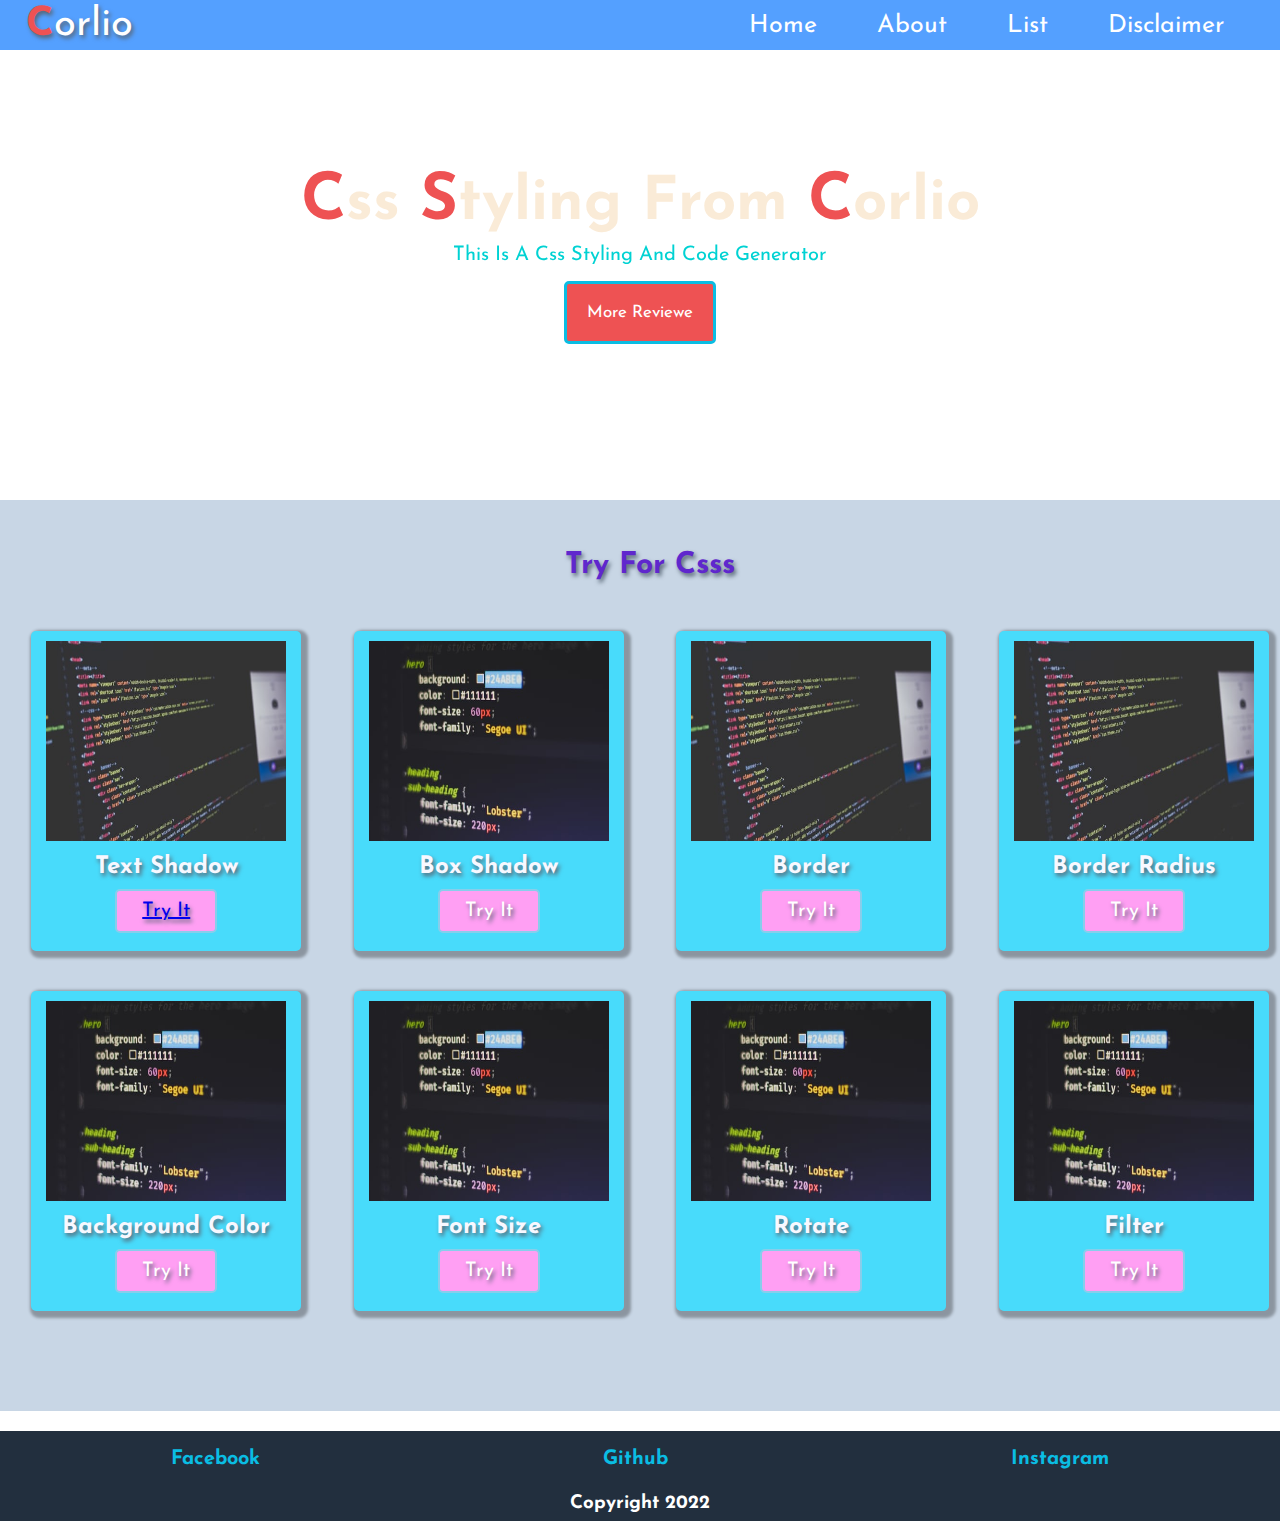
<file: index.html>
<!DOCTYPE html>
<html>
<head>
	<meta charset="utf-8">
	<meta name="viewport" content="width=device-width, initial-scale=1">
	<title id="title">style</title>
	<link rel="stylesheet" href="style.css">
</head>
<body>
<nav class="nav">
	<div class="container">
		<a href="" class="navbar"><b>C</b>orlio</a>
		<ul class="unoreder-list">
			<li class="link"><a href="">Home</a></li>
			<li class="link"><a href="">About</a></li>
			<li class="link"><a href="">List</a></li>
			<li class="link"><a href="">Disclaimer</a></li>
		</ul>
	</div>
</nav>
<!-- home -->
<div class="container-home">
	<div class="container-inner">
		<h2 class="header"> <b>C</b>ss <b>s</b>tyling From <b>C</b>orlio</h2>
		<p class="p">this is a css styling and code generator</p>
		<br>
		<button class="btn-home">More Reviewe</button>
	</div>
</div>
<!-- ckeck -->

<div class="container-out">
	<h1 class="header">Try For  Csss</h1>
	<div class="container-outer">
		
	<div class="container-inner">
		<div class="container-card">
			<img src="./img/img2.png" alt="">
			<h2>Text shadow</h2>
			<button><a href="./text-shadow.html">try it</a></button>
		</div>
	</div>

	<div class="container-inner">
		<div class="container-card">
			<img src="./img/img.png" alt="">
			<h2>Box shadow</h2>
			<button>try it</button>
		</div>
	</div>

		<div class="container-inner">
		<div class="container-card">
			<img src="./img/img2.png" alt="">
			<h2>border</h2>
			<button>try it</button>
		</div>
	</div>
	<div class="container-inner">
		<div class="container-card">
			<img src="./img/img2.png" alt="">
			<h2>border radius</h2>
			<button>try it</button>
		</div>
	</div>
	<div class="container-inner">
		<div class="container-card">
			<img src="./img/img.png" alt="">
			<h2>background color</h2>
			<button>try it</button>
		</div>
	</div>

	<div class="container-inner">
		<div class="container-card">
			<img src="./img/img.png" alt="">
			<h2>Font size</h2>
			<button>try it</button>
		</div>
	</div>

	<div class="container-inner">
		<div class="container-card">
			<img src="./img/img.png" alt="">
			<h2>rotate</h2>
			<button>try it</button>
		</div>
	</div>

	<div class="container-inner">
		<div class="container-card">
			<img src="./img/img.png" alt="">
			<h2>Filter</h2>
			<button>try it</button>
		</div>
	</div>
</div>
</div>

<!-- footer -->
<footer class="container-footer">
	<div class="container-outer">
		<div class="inner">
			<a href=""><b>Facebook</b></a>
			<a href=""><b>Github</b></a>
			<a href=""><b>Instagram</b></a>
		</div>
		<h3 class="copyright">Copyright 2022</h3>
	</div>
</footer>
</body>
</html>
</file>
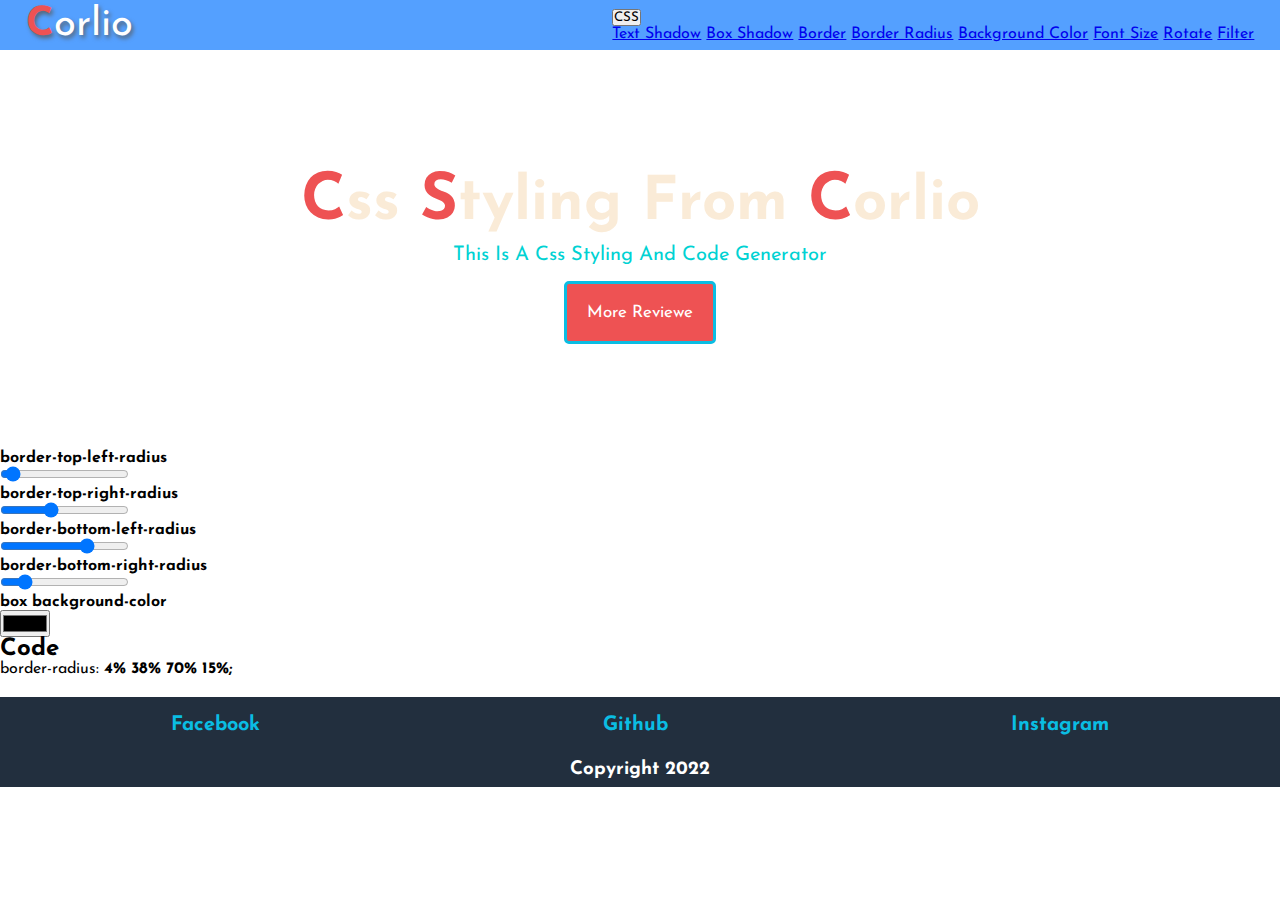
<file: border-radius.html>
<!DOCTYPE html>
<html>
<head>
	<meta charset="utf-8">
	<meta name="viewport" content="width=device-width, initial-scale=1">
	<title id="title">border-radius</title>
	<link rel="stylesheet" href="style.css">
	<script type="text/javascript" src="index.js"></script>
	
</head>
<body>
<nav class="nav">
	<div class="container">
		<a href="./index.html" class="navbar"><b>C</b>orlio</a>
	<div class="dropdown">
		  <button class="dropbtn">CSS</button>
		  <div class="dropdown-content">
		  <a href="./text-shadow.html">Text Shadow</a>
		  <a href="./box-shadow.html">Box Shadow</a>
		  <a href="./border.html">Border</a>
		  <a href="./border-radius.html">Border Radius</a>
		  <a href="./background-color.html">Background Color</a>
		  <a href="./font-size.html">Font Size</a>
		  <a href="./rotate.html">Rotate</a>
		  <a href="./filter.html">Filter</a>
		  </div>
		</div>
		
	</div>
</nav>
<!-- home -->
<div class="container-home">
	<div class="container-inner">
		<h2 class="header"> <b>C</b>ss <b>s</b>tyling From <b>C</b>orlio</h2>
		<p class="p">this is a css styling and code generator</p>
		<br>
		<button class="btn-home">More Reviewe</button>
	</div>
</div>
<!-- work -->

<div class="container-borderRadius">
	<div class="container-inner">
		<div class="container-outer">
		
			<div class="container-main" id="span">
			</div>

		</div>

		<div class="container-control">
		
			<div class="card">
			<b>border-top-left-radius</b><br>	
			<input type="range" class="input" value="4" id="tl" min="0" max="100">
			</div>

			<div class="card">
			<b>border-top-right-radius</b>	<br>
			<input type="range" class="input" value="38" id="tr" min="0" max="100">
			</div>

			<div class="card">
			<b>border-bottom-left-radius</b>	<br>
			<input type="range" class="input" value="70" id="bl" min="0" max="100">
			</div>

			<div class="card">
			<b>border-bottom-right-radius</b>	<br>
			<input type="range" class="input" value="15" id="br" min="0" max="100">
			</div>

			<div class="card">
			<b>box background-color</b>	<br>
			<input type="color" class="input" id="color" >
			</div>

		</div>
	</div>
	<div class="code-show">
		<h2>Code</h2>
		<span class="code">border-radius:<b id="t"></b>  <b id="l"></b><b id="b"></b>  <b id="r"></b> </span>
	</div>
</div>		
<!-- footer -->
<footer class="container-footer">
	<div class="container-outer">
		<div class="inner">
			<a href=""><b>Facebook</b></a>
			<a href=""><b>Github</b></a>
			<a href=""><b>Instagram</b></a>
		</div>
		<h3 class="copyright">Copyright 2022</h3>
	</div>
</footer>
</body>
</html>
</file>
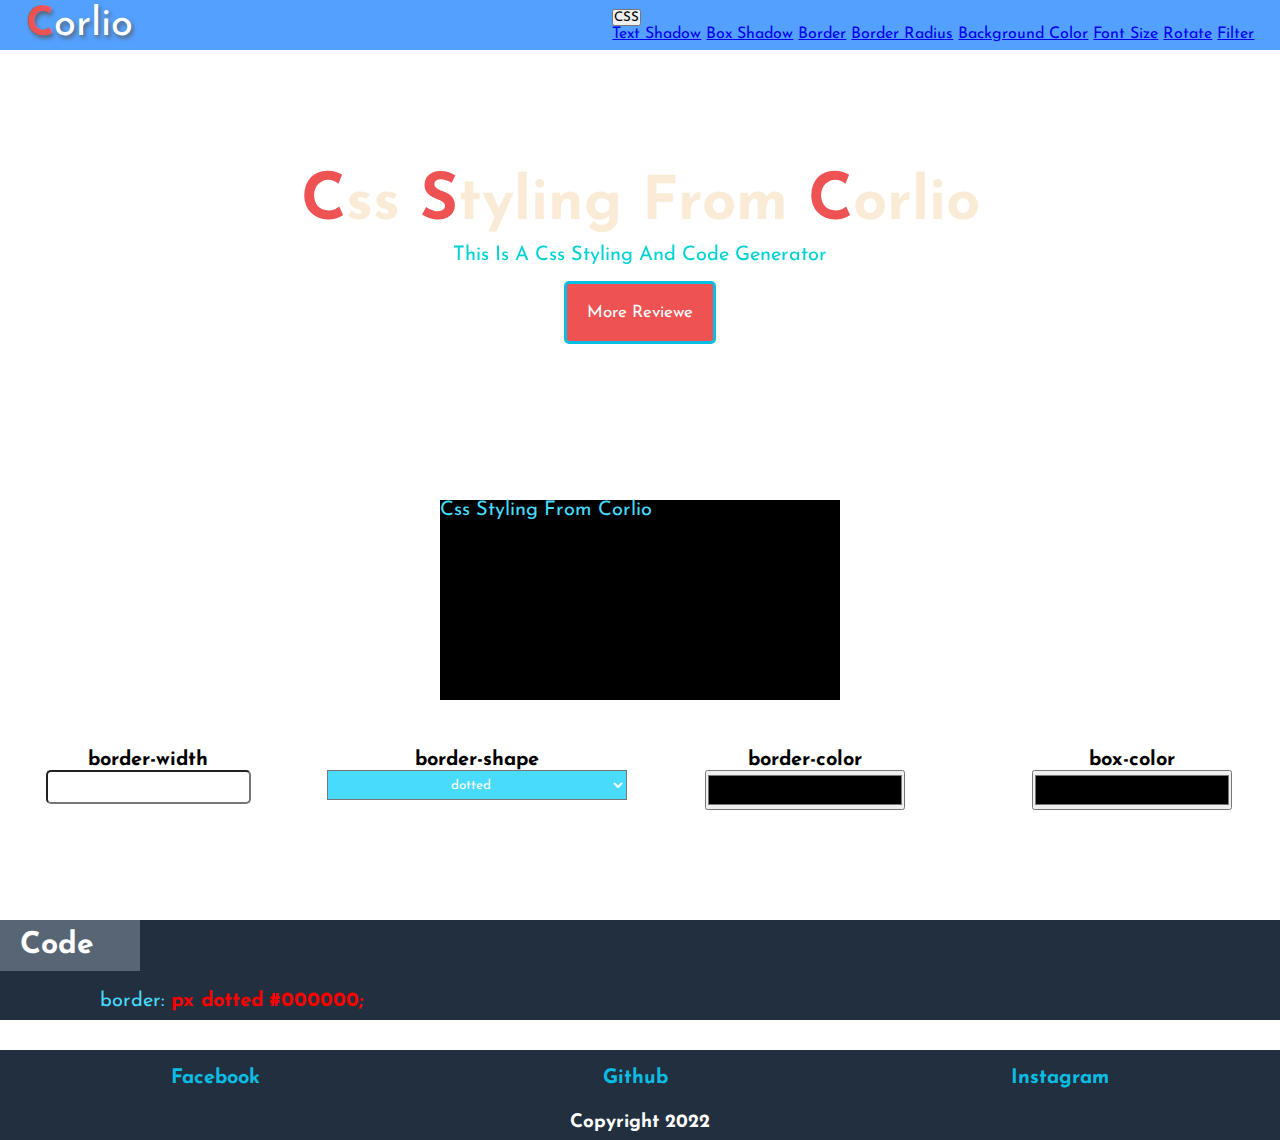
<file: border.html>
<!DOCTYPE html>
<html>
<head>
	<meta charset="utf-8">
	<meta name="viewport" content="width=device-width, initial-scale=1">
	<title id="title">text shadow</title>
	<link rel="stylesheet" href="style.css">
	<script type="text/javascript" src="index.js"></script>
	
</head>
<body>
<nav class="nav">
	<div class="container">
		<a href="./index.html" class="navbar"><b>C</b>orlio</a>
		
		<div class="dropdown">
		  <button class="dropbtn">CSS</button>
		  <div class="dropdown-content">
		  <a href="./text-shadow.html">Text Shadow</a>
		  <a href="./box-shadow.html">Box Shadow</a>
		  <a href="./border.html">Border</a>
		  <a href="./border-radius.html">Border Radius</a>
		  <a href="./background-color.html">Background Color</a>
		  <a href="./font-size.html">Font Size</a>
		  <a href="./rotate.html">Rotate</a>
		  <a href="./filter.html">Filter</a>
		  </div>
		</div>


	</div>
</nav>
<!-- home -->
<div class="container-home">
	<div class="container-inner">
		<h2 class="header"> <b>C</b>ss <b>s</b>tyling From <b>C</b>orlio</h2>
		<p class="p">this is a css styling and code generator</p>
		<br>
		<button class="btn-home">More Reviewe</button>
	</div>
</div>
<!-- work -->

<div class="container-border">
	<div class="container-inner">
		<div id="span" contenteditable> Css Styling From Corlio</div>
		<div class="input-outer">

			<div class="container-card">
			<b>border-width</b><br>
			<input type="number" class="input" id="width" min="0" maxlength="40">
			</div>

			
			<div class="container-card">
			<b>border-shape</b><br>
			<select id="sape">
				<option value="dotted">dotted</option>
				<option value="solid">solid</option>
				<option value="double">double</option>
				<option value="dashed">dashed</option>
				<option value="groove">groove</option>
				<option value="inset">inset</option>
				<option value="outset">outset</option>
				<option value="hidden">hidden</option>
			</select>
			</div>

			<div class="container-card">
			<b>border-color</b><br>
			<input type="color" id="color" >
			</div>

			<div class="container-card">
			<b>box-color</b><br>
			<input type="color" id="color-box" >
			</div>

		</div>
	</div>
	<div class="code-s">
		<h3>Code</h3>
		<span id="code">border: <b id="w"></b> <b id="s"></b> <b id="c"></b>  </span>
	</div>
</div>


<!-- footer -->
<footer class="container-footer">
	<div class="container-outer">
		<div class="inner">
			<a href=""><b>Facebook</b></a>
			<a href=""><b>Github</b></a>
			<a href=""><b>Instagram</b></a>
		</div>
		<h3 class="copyright">Copyright 2022</h3>
	</div>
</footer>
</body>
</html>
</file>
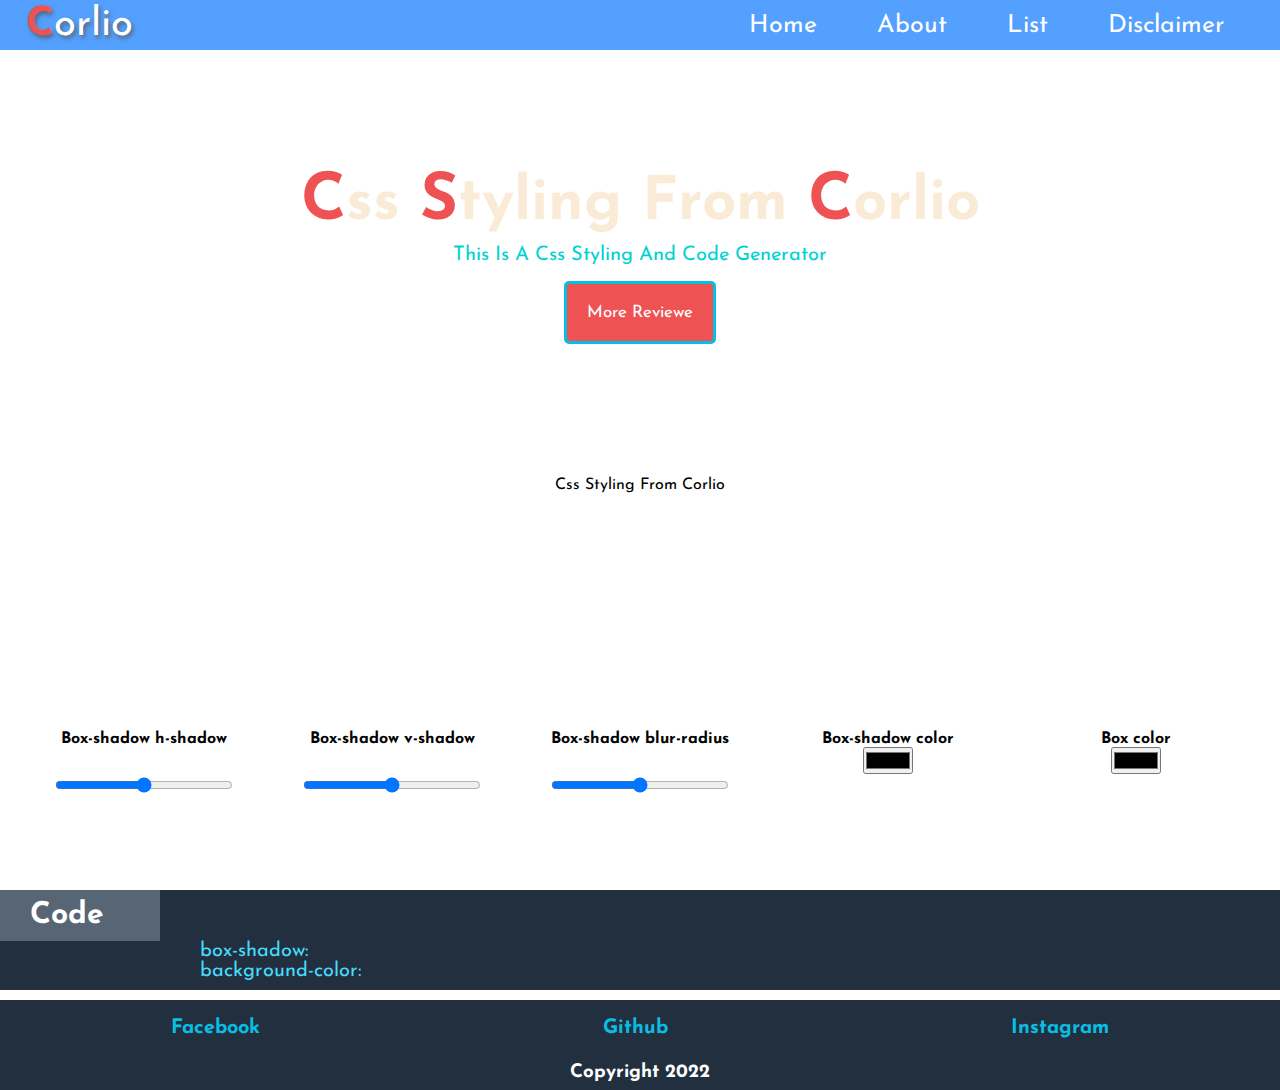
<file: box-shadow.html>
<!DOCTYPE html>
<html>
<head>
	<meta charset="utf-8">
	<meta name="viewport" content="width=device-width, initial-scale=1">
	<title id="title">text shadow</title>
	<link rel="stylesheet" href="style.css">
</head>
<body>
<nav class="nav">
	<div class="container">
		<a href="./index.html" class="navbar"><b>C</b>orlio</a>
		<ul class="unoreder-list">
			<li class="link"><a href="">Home</a></li>
			<li class="link"><a href="">About</a></li>
			<li class="link"><a href="">List</a></li>
			<li class="link"><a href="">Disclaimer</a></li>
		</ul>
	</div>
</nav>
<!-- home -->
<div class="container-home">
	<div class="container-inner">
		<h2 class="header"> <b>C</b>ss <b>s</b>tyling From <b>C</b>orlio</h2>
		<p class="p">this is a css styling and code generator</p>
		<br>
		<button class="btn-home">More Reviewe</button>
	</div>
</div>
<!-- work -->

<div class="container-textshadow">
	<div class="container-inner">
		<div id="box-shadow" contenteditable> Css Styling From Corlio</div>
		<div class="input-outer">

			<div class="container-card">
			<b>Box-shadow h-shadow</b><br>
			<input type="range" class="input" id="first" min="0" max="40">
			</div>

			<div class="container-card">
			<b>Box-shadow v-shadow</b><br>
			<input type="range" id="second" class="input" min="0" max="40">
			</div>

			<div class="container-card">
			<b>Box-shadow blur-radius</b><br>
			<input type="range" id="last" class="input" min="0" max="50">
			</div>

			<div class="container-card">
			<b>Box-shadow color</b><br>
			<input type="color" id="color" >
			</div>

			<div class="container-card">
			<b>Box color</b><br>
			<input type="color" id="color-text" >
			</div>
		</div>
	</div>
	<div class="code-show">
		<h3>Code</h3>
		<span id="code">box-shadow:<b id="f"></b> <b id="s"></b> <b id="l"></b> <b id="c"></b>  </span><br>
		<span id="text-color">background-color:<b id="ct"></span>
	</div>
</div>


<!-- footer -->
<footer class="container-footer">
	<div class="container-outer">
		<div class="inner">
			<a href=""><b>Facebook</b></a>
			<a href=""><b>Github</b></a>
			<a href=""><b>Instagram</b></a>
		</div>
		<h3 class="copyright">Copyright 2022</h3>
	</div>
</footer>
<script>

	setInterval(()=>{
		let first = document.getElementById('first').value
		let second = document.getElementById('second').value
		let last = document.getElementById('last').value
		let color = document.getElementById('color').value
		let ctext = document.getElementById('color-text').value
		document.getElementById('f').innerText=` ${first}px `;
		document.getElementById('s').innerText=` ${second}px `;
		document.getElementById('l').innerText=` ${last}px `;
		document.getElementById('c').innerText=` ${color};`;
		document.getElementById('ct').innerText=` ${ctext}; `;
		document.getElementById('box-shadow').style.boxShadow=`${first}px ${second}px ${last}px ${color}`;
		document.getElementById('box-shadow').style.backgroundColor=ctext;

	},1000)
</script>
</body>
</html>
</file>
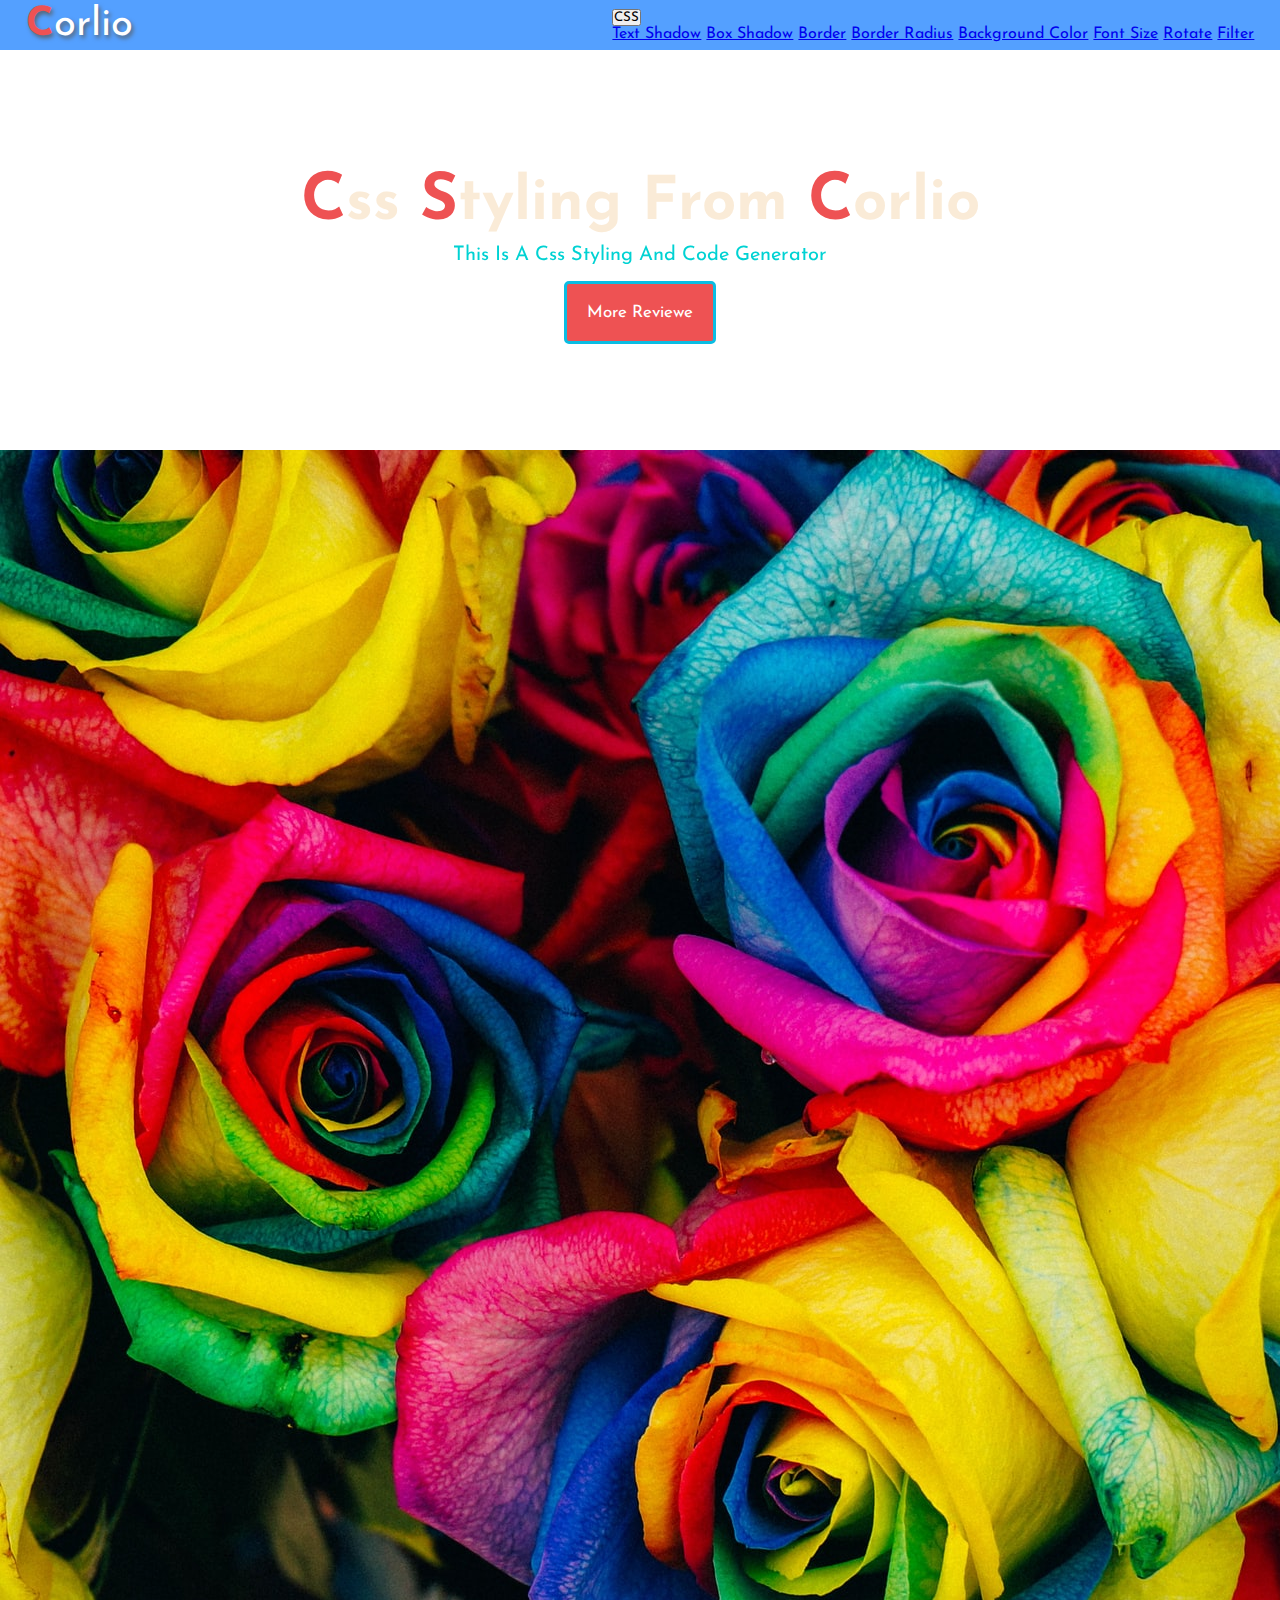
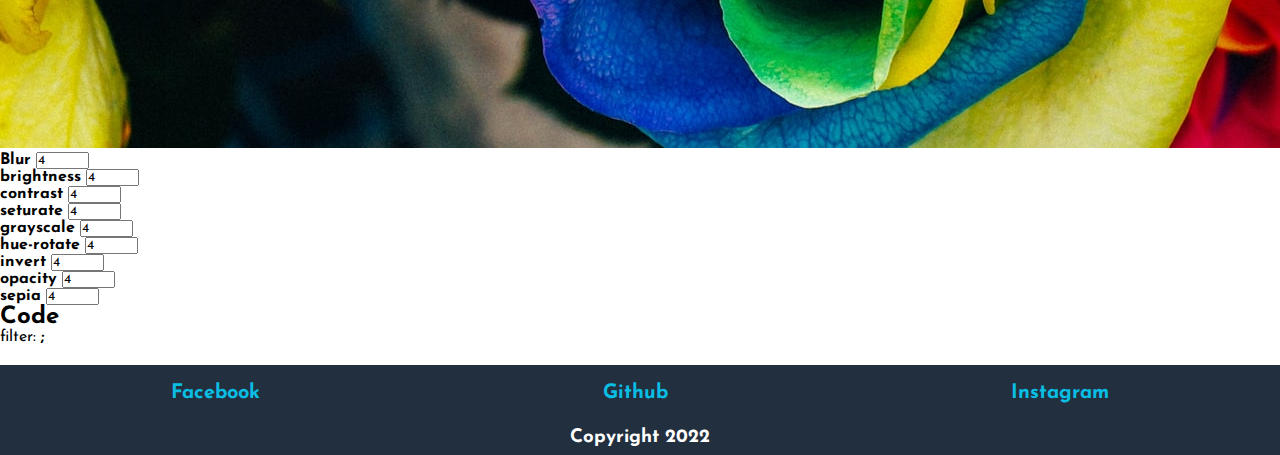
<file: filter.html>
<!DOCTYPE html>
<html>

<head>
    <meta charset="utf-8">
    <meta name="viewport" content="width=device-width, initial-scale=1">
    <title id="title">filter</title>
    <link rel="stylesheet" href="style.css">
    <!-- <script type="text/javascript" src="index.js"></script> -->
      <link rel="icon" type="image/x-icon" href="./img/favicon.png">


</head>

<body>
    <nav class="nav">
        <div class="container">
            <a href="" class="navbar"><b>C</b>orlio</a>
            <div class="dropdown">
                <button class="dropbtn">CSS</button>
                <div class="dropdown-content">
                    <a href="./text-shadow.html">Text Shadow</a>
                    <a href="./box-shadow.html">Box Shadow</a>
                    <a href="./border.html">Border</a>
                    <a href="./border-radius.html">Border Radius</a>
                    <a href="./background-color.html">Background Color</a>
                    <a href="./font-size.html">Font Size</a>
                    <a href="./rotate.html">Rotate</a>
                    <a href="./filter.html">Filter</a>
                </div>
            </div>


        </div>
    </nav>
    <!-- home -->
    <div class="container-home">
        <div class="container-inner">
            <h2 class="header"> <b>C</b>ss <b>s</b>tyling From <b>C</b>orlio</h2>
            <p class="p">this is a css styling and code generator</p>
            <br>
            <button class="btn-home">More Reviewe</button>
        </div>
    </div>
    <!-- div for font size -->
    <div class="container-filter">
        <div class="container-inner">
            <img src="./img/filter.png" alt="filter" id="filter">
            <div class="container-input">

                <div class="card">
                    <b>Blur</b>
                    <input type="number" maxlength="3" minlength="1" id="blur" max="100" min="0" value="4">
                </div>

                <div class="card">
                    <b>brightness</b>
                    <input type="number" maxlength="3" minlength="1" id="brightness" max="100" min="0" value="4">
                </div>
                <div class="card">
                    <b>contrast</b>
                    <input type="number" maxlength="3" minlength="1" id="contrast" max="100" min="0" value="4">
                </div>

                <div class="card">
                    <b>seturate</b>
                    <input type="number" maxlength="3" minlength="1" id="seturate" max="100" min="0" value="4">
                </div>

                <div class="card">
                    <b>grayscale</b>
                    <input type="number" maxlength="3" minlength="1" id="grayscale" max="100" min="0" value="4">
                </div>

                <div class="card">
                    <b>hue-rotate</b>
                    <input type="number" maxlength="3" minlength="1" id="hue-rotate" max="100" min="0" value="4">
                </div>

                <div class="card">
                    <b>invert</b>
                    <input type="number" maxlength="3" minlength="1" id="invert" max="100" min="0" value="4">
                </div>

                <div class="card">
                    <b>opacity</b>
                    <input type="number" maxlength="3" minlength="1" id="opacity"  max="100" min="0" value="4">
                </div>

                <div class="card">
                    <b>sepia</b>
                    <input type="number" maxlength="3" minlength="1" id="sepia" max="100" min="0" value="4">
                </div>

            </div>
        </div>

        <div class="code-show">
        	<h2>Code</h2>
        	<span class="code">filter: <b id="code"></b> </span>
        </div>
    </div>

    <!-- footer -->
    <footer class="container-footer">
        <div class="container-outer">
            <div class="inner">
                <a href=""><b>Facebook</b></a>
                <a href=""><b>Github</b></a>
                <a href=""><b>Instagram</b></a>
            </div>
            <h3 class="copyright">Copyright 2022</h3>
        </div>
    </footer>
    <script>
        let data = '';
        let blur = document.getElementById('blur');
        blur.addEventListener('input', (e) => {
            document.getElementById('filter').style.filter = `blur(${blur.value}px)`;
            data=`blur(${blur.value}px)`;
        })
      

        let brightness = document.getElementById('brightness');
        brightness.addEventListener('input', (e) => {
            document.getElementById('filter').style.filter = `brightness(${brightness.value}%)`;
            data =  `brightness(${brightness.value}%)`;
        })

        let contrast = document.getElementById('contrast');
        contrast.addEventListener('input', (e) => {
            document.getElementById('filter').style.filter = `contrast(${blur.value}%)`;
            data =  `contrast(${blur.value}%)`;
        })

          let seturate = document.getElementById('seturate');
            seturate.addEventListener('input', (e) => {
            document.getElementById('filter').style.filter= `saturate(${seturate.value})`;
            data =  `saturate(${seturate.value})`;
        })

          let grayscale = document.getElementById('grayscale');
            grayscale.addEventListener('input', (e) => {
            document.getElementById('filter').style.filter = `grayscale(${grayscale.value}%)`;
            data = `grayscale(${grayscale.value}%)`;
        })


          let huerotate = document.getElementById('hue-rotate');
            huerotate.addEventListener('input', (e) => {
            document.getElementById('filter').style.filter = `hue-rotate(${huerotate.value}deg)`;
            data = `hue-rotate(${huerotate.value}deg)`;

        })

            let invert = document.getElementById('invert');
            invert.addEventListener('input', (e) => {
            document.getElementById('filter').style.filter = `invert(${invert.value}%)`;
            data = `invert(${invert.value}%)`; 

        })

            let opacity = document.getElementById('opacity');
            opacity.addEventListener('input', (e) => {
            document.getElementById('filter').style.filter = `opacity(${opacity.value}%)`
            data = `opacity(${opacity.value}%)`
        })

            let sepia = document.getElementById('sepia');
            sepia.addEventListener('input', (e) => {
            document.getElementById('filter').style.filter = `sepia(${sepia.value}%)`
            data = `sepia(${sepia.value}%)`
        })

              setInterval(()=>{
            document.getElementById('code').innerText=data+';';
        },10)
    </script>
</body>

</html>
</file>
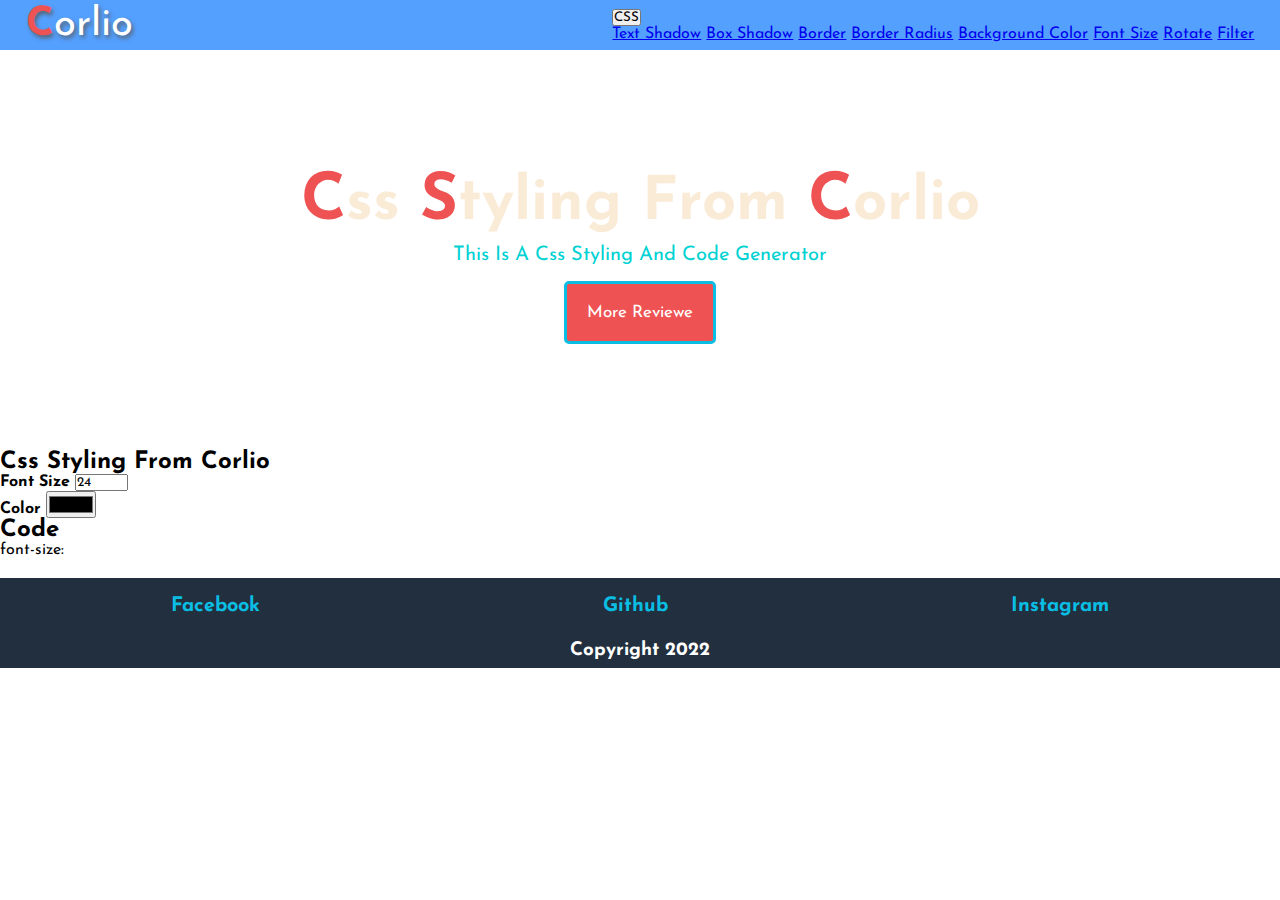
<file: font-size.html>
<!DOCTYPE html>
<html>
<head>
	<meta charset="utf-8">
	<meta name="viewport" content="width=device-width, initial-scale=1">
	<title id="title">style</title>
	<link rel="stylesheet" href="style.css">
	<script type="text/javascript" src="index.js"></script>
      <link rel="icon" type="image/x-icon" href="./img/favicon.png">
	
	
</head>
<body>
<nav class="nav">
	<div class="container">
		<a href="" class="navbar"><b>C</b>orlio</a>
		<div class="dropdown">
		  <button class="dropbtn">CSS</button>
		  <div class="dropdown-content">
		  <a href="./text-shadow.html">Text Shadow</a>
		  <a href="./box-shadow.html">Box Shadow</a>
		  <a href="./border.html">Border</a>
		  <a href="./border-radius.html">Border Radius</a>
		  <a href="./background-color.html">Background Color</a>
		  <a href="./font-size.html">Font Size</a>
		  <a href="./rotate.html">Rotate</a>
		  <a href="./filter.html">Filter</a>
		  </div>
		</div>

		
	</div>
</nav>
<!-- home -->
<div class="container-home">
	<div class="container-inner">
		<h2 class="header"> <b>C</b>ss <b>s</b>tyling From <b>C</b>orlio</h2>
		<p class="p">this is a css styling and code generator</p>
		<br>
		<button class="btn-home">More Reviewe</button>
	</div>
</div>
<!-- div for font size -->
<div class="container-fontSize">
	<div class="container-inner">
		<h2 class="font" contenteditable id="font">Css Styling From Corlio</h2>
		<div class="card">
			<b>Font Size</b>
			<input type="number" value="24" max='100' id="number" min="13">

			<br><b>Color</b>
			<input type="color" id="color" >
		</div>
	</div>
	<div class="code-show">
		<h2>Code</h2>
		<span class="code">font-size: <b id="c"></b></span>
	</div>
</div>

<!-- footer -->
<footer class="container-footer">
	<div class="container-outer">
		<div class="inner">
			<a href=""><b>Facebook</b></a>
			<a href=""><b>Github</b></a>
			<a href=""><b>Instagram</b></a>
		</div>
		<h3 class="copyright">Copyright 2022</h3>
	</div>
</footer>
</body>
</html>
</file>
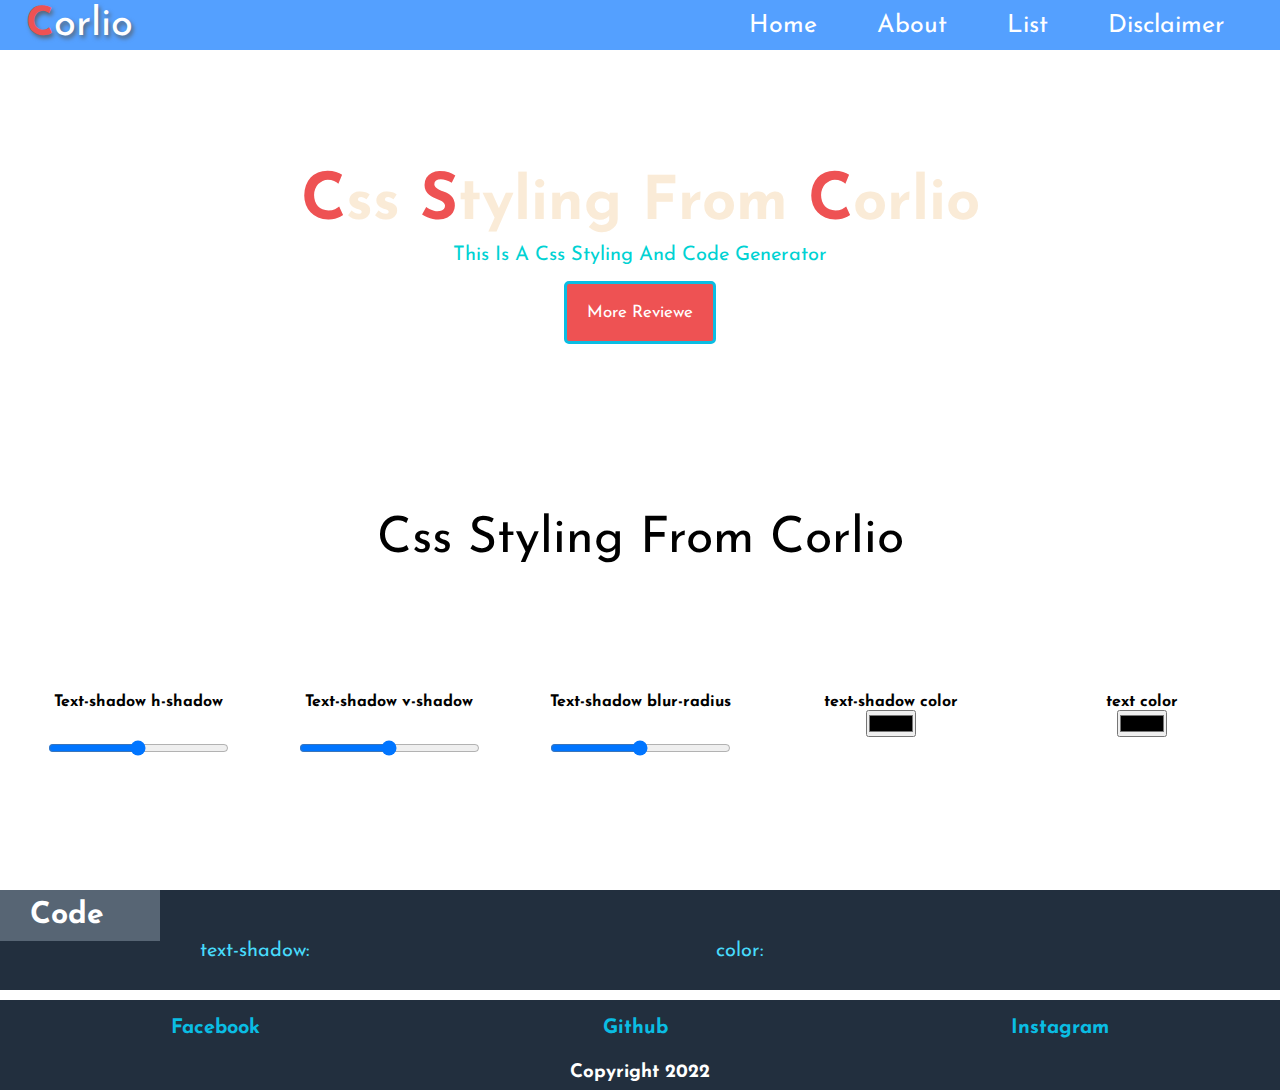
<file: text-shadow.html>
<!DOCTYPE html>
<html>
<head>
	<meta charset="utf-8">
	<meta name="viewport" content="width=device-width, initial-scale=1">
	<title id="title">text shadow</title>
	<link rel="stylesheet" href="style.css">
</head>
<body>
<nav class="nav">
	<div class="container">
		<a href="./index.html" class="navbar"><b>C</b>orlio</a>
		<ul class="unoreder-list">
			<li class="link"><a href="">Home</a></li>
			<li class="link"><a href="">About</a></li>
			<li class="link"><a href="">List</a></li>
			<li class="link"><a href="">Disclaimer</a></li>
		</ul>
	</div>
</nav>
<!-- home -->
<div class="container-home">
	<div class="container-inner">
		<h2 class="header"> <b>C</b>ss <b>s</b>tyling From <b>C</b>orlio</h2>
		<p class="p">this is a css styling and code generator</p>
		<br>
		<button class="btn-home">More Reviewe</button>
	</div>
</div>
<!-- work -->

<div class="container-textshadow">
	<div class="container-inner">
		<span id="span" contenteditable> Css Styling From Corlio</span>
		<div class="input-outer">

			<div class="container-card">
			<b>Text-shadow h-shadow</b><br>
			<input type="range" class="input" id="first" min="0" max="40">
			</div>

			<div class="container-card">
			<b>Text-shadow v-shadow</b><br>
			<input type="range" id="second" class="input" min="0" max="40">
			</div>

			<div class="container-card">
			<b>Text-shadow blur-radius</b><br>
			<input type="range" id="last" class="input" min="0" max="50">
			</div>

			<div class="container-card">
			<b>text-shadow color</b><br>
			<input type="color" id="color" >
			</div>

			<div class="container-card">
			<b>text color</b><br>
			<input type="color" id="color-text" >
			</div>
		</div>
	</div>
	<div class="code-show">
		<h3>Code</h3>
		<span id="code">text-shadow:<b id="f"></b> <b id="s"></b> <b id="l"></b> <b id="c"></b>  </span>
		<span id="text-color">color:<b id="ct"></span>
	</div>
</div>


<!-- footer -->
<footer class="container-footer">
	<div class="container-outer">
		<div class="inner">
			<a href=""><b>Facebook</b></a>
			<a href=""><b>Github</b></a>
			<a href=""><b>Instagram</b></a>
		</div>
		<h3 class="copyright">Copyright 2022</h3>
	</div>
</footer>
<script>

	setInterval(()=>{
		let first = document.getElementById('first').value
		let second = document.getElementById('second').value
		let last = document.getElementById('last').value
		let color = document.getElementById('color').value
		let ctext = document.getElementById('color-text').value
		document.getElementById('f').innerText=` ${first}px `;
		document.getElementById('s').innerText=` ${second}px `;
		document.getElementById('l').innerText=` ${last}px `;
		document.getElementById('c').innerText=` ${color};`;
		document.getElementById('ct').innerText=` ${ctext}; `;
		document.getElementById('span').style.textShadow=`${first}px ${second}px ${last}px ${color}`;
		document.getElementById('span').style.color=ctext;

	},1000)
</script>
</body>
</html>
</file>
<file: style.css>
@import url('https://fonts.googleapis.com/css2?family=Josefin+Sans:ital,wght@1,700&display=swap');
*{
	margin: 0;
	padding: 0;
	font-family: 'Josefin Sans', sans-serif;
}
body{
	width: 100%;
	height: auto;
	background: #fff;
	font-family: 'Josefin Sans', sans-serif;

}
.nav{
	top: 0;
	position: fixed;
	background: #54a0ff;
	width: 100%;
	height: 50px;
	display: grid;
	place-items: center;
}
.nav .container{
	width: 96%;
	margin: 0 2%;
	height: 50px;
	display: flex;
	justify-content: space-between;
	align-items: center;
	
}
.nav .container .navbar{
	font-size: 40px;
	color: #fff;
	text-decoration: none;
	text-shadow: 2px 3px 4px #576574;
}
.nav .container .navbar b{
	color: #ee5253;
}

.nav .container .unoreder-list{
	display: flex;
	justify-content: space-around;
	list-style: none;
	align-items: center;
}
.nav .container .unoreder-list .link{
	display: block;
	padding: 10px;
	background: transparent;
	margin: 0 20px;
	transition: .5s;

}
.nav .container .unoreder-list .link a{
	text-decoration: none;
	font-size: 25px;
	color: #fff;
	font-family: 'Josefin Sans', sans-serif;
	display: block;

}
.nav .container .unoreder-list .link:hover{
	background: #f368e0;
	text-shadow: 2px 3px 4px #576574;

}
/*home*/
.container-home{
	margin-top: 50px;
	width: 100%;
	height: 400px;
	background-image: url(https://images.unsplash.com/photo-1518085250887-2f903c200fee?ixlib=rb-1.2.1&ixid=MnwxMjA3fDB8MHxwaG90by1wYWdlfHx8fGVufDB8fHx8&auto=format&fit=crop&w=870&q=80);
	background-position: center;
	background-size: cover;
	display: grid;
	place-items: center;
}
.container-home .container-inner{
	width: 100%;
	height: 400px;
	text-align: center;
	background: transparent;
	text-transform: capitalize;
}
.container-home .container-inner .header{
	font-size:60px ;
	color: antiquewhite;
	margin-top: 120px;
}.container-home .container-inner .header b{
	color: #ee5253;
	font-size: 65px;
}
.container-home .container-inner .p{
	position: relative;
	font-size: 20px;
	color: #00d2d3;
	margin-top: 10px;
	
}
.container-home .container-inner .btn-home{
	padding: 20px 20px;
	background: #ee5253;
	font-size: 17px;
	border-radius: 5px;
	color: white;
	border: none;
	border:3px solid #0abde3 ;
}
/*out*/
.container-out{
	background: #c8d6e5;
	width: 100%;
	height: auto;
	text-align: center;
	padding: 50px 10px;
	margin-top: 50px;
}
.container-out .header{
	font-size: 30px;
	color: #5f27cd;
	text-shadow: 2px 3px 4px #576574;
	margin: auto;

}
.container-out .container-outer{
	display: grid;
	grid-template-columns: repeat(4, 1fr);
	grid-template-rows:repeat(2, 1fr) ;
	grid-column-gap: 10px;
	grid-row-gap: 40px;
	margin: 50px auto;
}
.container-out .container-outer .container-card{
	width: 25%;
	height: 300px;
	border-radius: 5px;
	box-shadow: 3px 3px 3px 4px rgba(0, 0, 0, 0.3);
	background: #48dbfb;
	margin: 0 auto;
	padding: 10px;
	text-align: center;
	text-shadow: 2px 3px 4px #576574;

	width: 250px;
}
.container-out .container-outer .container-card img{
	width: 240px;
	height: 200px;
	margin: auto;

}
.container-out .container-outer .container-card h2{
	color: ghostwhite;
	font-size: 24px;
	margin: 10px auto;
	text-transform: capitalize;

}
.container-out .container-outer .container-card button{
	padding: 10px 25px;
	color: white;
	font-size: 20px;
	background: #ff9ff3;
	border-radius: 5px;
	border: 2px solid skyblue;
	text-transform: capitalize;
	text-shadow: 2px 3px 4px #576574;

}
.container-footer{
	background: #222f3e;
	min-width: 100%;
	height: 90px;
	margin-top: 20px;
}

.container-footer .container-outer{
	display: grid;
	place-items: center;
	min-width: 100%;
	height: 90px;
}
.container-footer .container-outer .inner{
	display: flex;
	width: 100%;
	justify-content: space-around;
	align-items: center;
}
.container-footer .container-outer .inner a{
	text-decoration: none;
	font-size: 20px;
	padding: 10px;
	color: #0abde3;
}.container-footer .container-outer .inner a:hover{
	color: red;
}
.container-footer .container-outer h3{
	color: white;
}
/*text-shadow*/
.container-textshadow{
	width: 100%;
	min-height: 300px;
	max-height: 500px;
	margin-bottom: 50px;
}
.container-textshadow .container-inner{
	text-align: center;
	width: 100%;
	height: 400px;
	display: grid;
	place-items: center;
}
.container-textshadow .container-inner .input-outer{
	display: grid;
	grid-template-columns:repeat(5, 1fr);
	grid-column-gap: 70px;
}
.container-textshadow .container-inner .input-outer .container-card{
	display: block;
}
.container-textshadow .container-inner .input-outer .input{
	min-width: 100%;
	margin: 30px auto;
}
.container-textshadow .container-inner #span{
	font-size: 50px;
}
.container-textshadow .code-show{
	width: 100%;
	height: 100px;
	background: #222f3e;
}
.container-textshadow .code-show h3{
	color: white;
	font-size: 30px;
	background: #576574;
	margin-top: 40px;
	padding: 10px 30px;
	width: 100px;
}
.container-textshadow .code-show span,.container-border {
	font-size: 20px;
	color: #48dbfb;
	margin: 20px 200px;
}
.container-textshadow .code-show #code b{
	color: #ff6b6b;
}
.container-textshadow .code-show #text-color b{
	color: #ff6b6b;

}
.container-textshadow .container-inner #box-shadow{
	width: 400px;
	height: 200px;
}

.container-border{
	width: 100%;
	height: 500px;
	background: #fff;
	margin: 50px auto;
}
.container-border .container-inner{
	width: 100%;
	height: 400px;
}
.container-border .container-inner #span{
	width: 400px;
	margin:50px auto;
	height: 200px;
	background: red;

}
.container-border .container-inner .input-outer{
	display: grid;
	grid-template-columns: repeat(4, 1fr);
	grid-column-gap: 30px;
	text-align: center;
}
.container-border .container-inner .input-outer b{
	color: black;
	font-size: 20px;
}
.container-border .code-s{
	width: 100%;
	height: 100px;
	background: #222f3e;
	margin-bottom: px ;
}
.container-border .code-s h3{
	font-size: 30px;
	background: #576574;
	color: white;
	padding: 10px 20px;
	width: 100px;
	margin: 20px 0;
}
.container-border .code-s #code{
	margin-left: 100px;
}
.container-border .code-s #code b{
	color: red;
}
.container-border .container-inner .input-outer input#width{
	border-radius: 5px;
	width: auto;
	line-height: 30px;
	font-size: 17px;
	text-indent: 30px;

}
.container-border .container-inner .input-outer input[type=color]{
	width: 200px;
	height: 40px;
}
.container-border .container-inner .input-outer #sape{
	width: 300px;
	background: #48dbfb;
	color: white;
	height: 30px;
	text-align: center;
}
.container-border .container-inner .input-outer #sape option{ 
	font-size: 20px;
	padding: 10px;
	margin-top: 40px;
}
</file>
